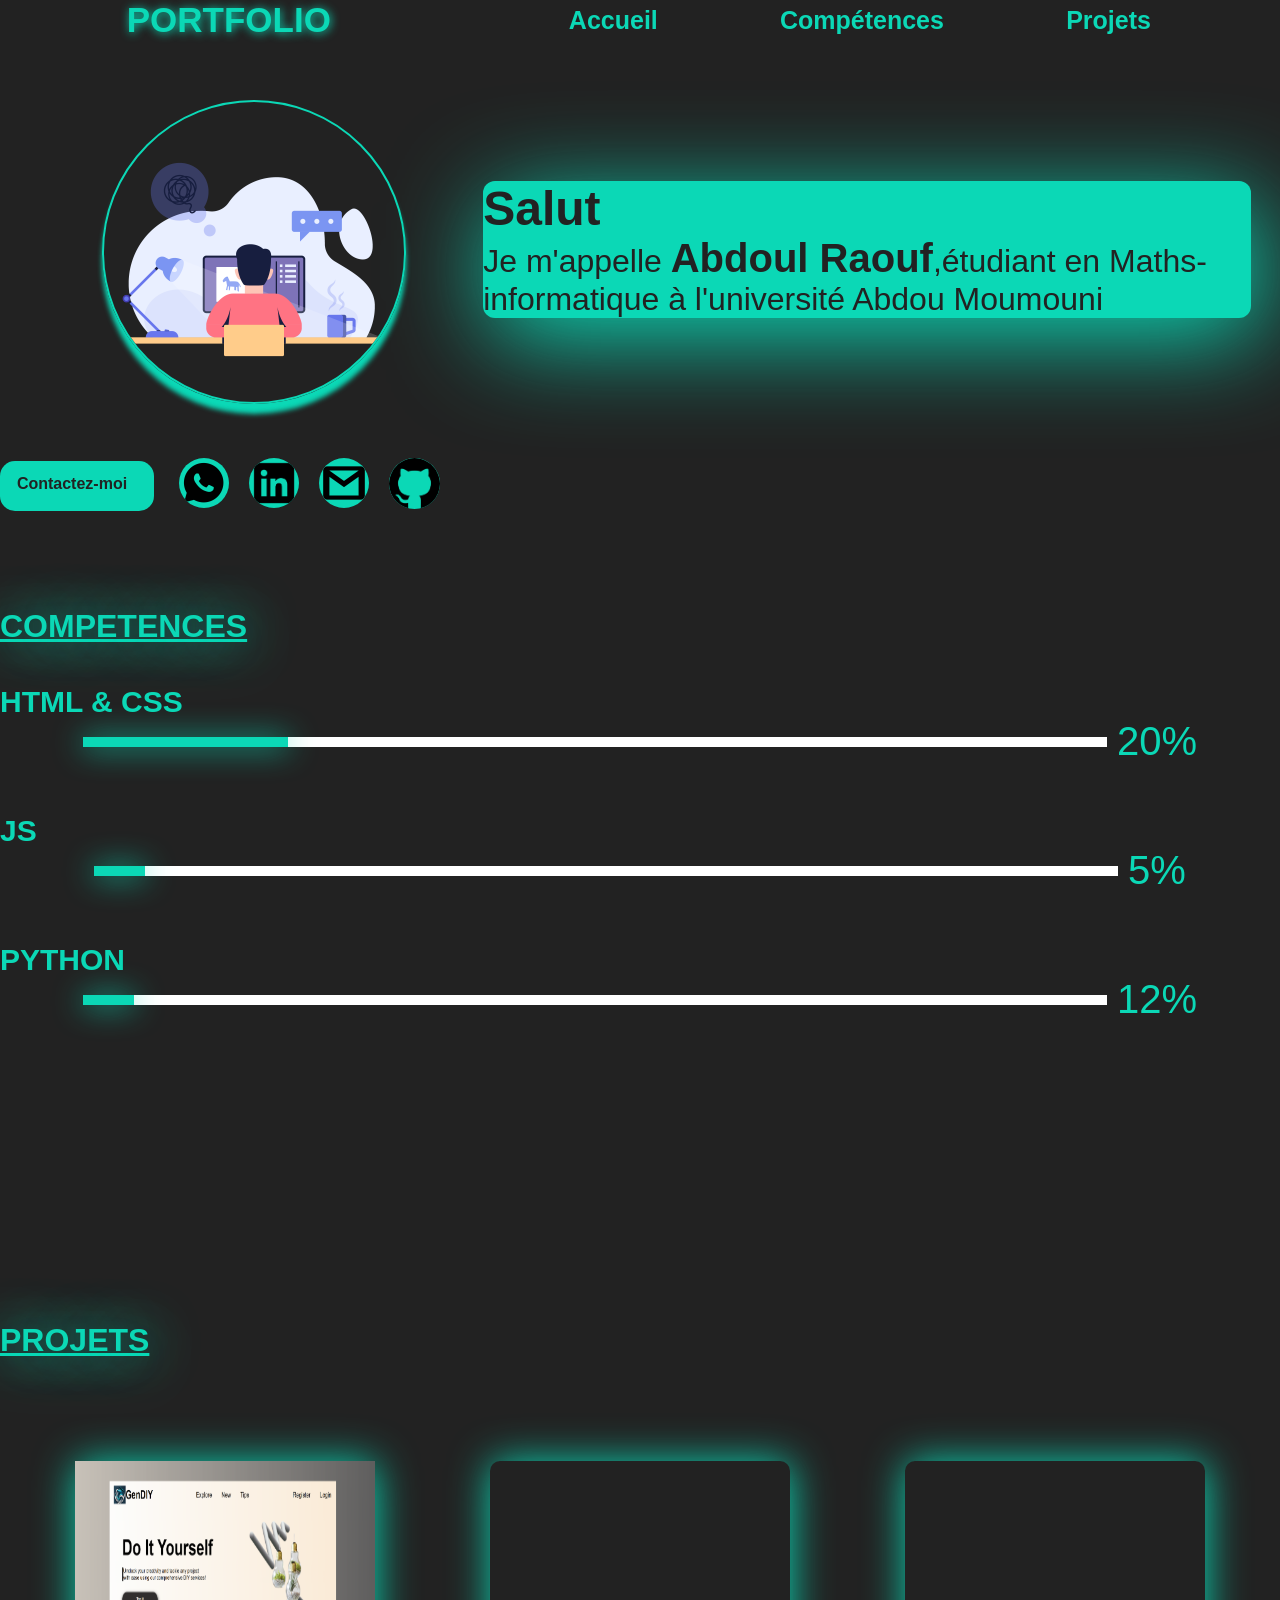
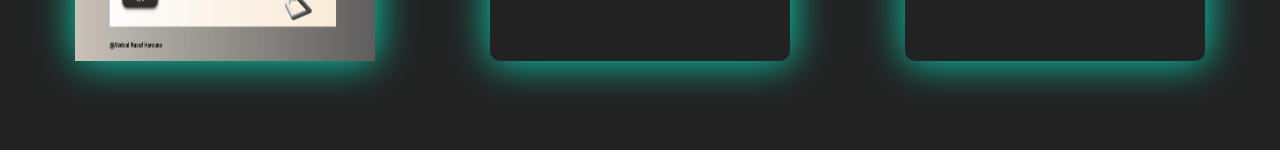
<file: index.html>
<!DOCTYPE html>
<html lang="en">
<head>
    <meta charset="UTF-8">
    <meta name="viewport" content="width=device-width, initial-scale=1.0">
    <link rel="stylesheet" href="style.css">
    <link rel="stylesheet" href="Compétence.css">
    <title>Mon Portfolio</title>
</head>
<body>
    <header>
        <h2 class="titre">PORTFOLIO</h2>
        <nav>
            <div class="nav1">
                <a href="#">Accueil</a>
            </div>
            <div class="nav2">
                <a href="#Compétence">Compétences</a>
            </div>
            <div class="nav3">
                <a href="#Projets">Projets</a>
            </div>
        </nav>
    </header>
    <section>
        <div class="PA1">
            <div class="Maphoto0">
                <img src="Maphoto.png" alt="Maphoto" width="300px" height="300px" class="Maphoto">
            </div>
            <div class="DISC">
                <h2 class="Salut">Salut</h2>
                <p class="PRESE">
                    Je m'appelle <span class="name">Abdoul Raouf</span>,étudiant en Maths-informatique à
                    l'université Abdou Moumouni 
                </p>
            </div>
        </div>
        <div class="PA2">
            <div class="click">
                <P class="Sign">Contactez-moi</P>
            </div>
            <div class="Contact">
                <div class="whatsapp">
                    <a href="https://wa.me/message/EBR7AHVQQDMVP1">
                        <img src="Whatsapp_2.png" alt="Whatsapp" width="50px" height="50px" class="LIEN">
                    </a>
                </div>
                <div class="linkedin">
                    <a href="https://www.linkedin.com/in/abdoulraouf-harouna-b39147342?utm_source
                    =share&utm_campaign=share_via&utm_content=profile&utm_medium=android_app">
                        <img src="linkedin_2.png" alt="linkedin" width="50px" height="50px" class="LIEN">
                    </a>
                </div>
                <div class="email">
                    <a href="abdoulraoufharouna62@gmail.com">
                        <img src="Email.png" 
                        alt="Email" width="50px" height="50px" class="LIEN">
                    </a>
                </div>
                <div class="github">
                    <a href="https://github.com/AbdoulRaouf2005">
                        <img src="GITHUB (1).png" alt="github" width="51px" height="51px" class="Git">
                    </a>
                </div>
            </div>
        </div>
    </section>
    <div class="section">
        <h1 id="Compétence">COMPETENCES</h1>
        <div class="compe1">
            <h3 class="Nom1">HTML & CSS</h3>
            <div class="bar1">
                <div>
                    <div></div>
                </div>
                <p>20%</p>
            </div>
        </div>
        <div class="compe2">
            <h3 class="Nom2">JS</h3>
            <div class="bar2">
                <div>
                    <div></div>
                </div>
                <p>5%</p>
            </div>
        </div>
        <div class="compe3">
            <h3 class="Nom3">PYTHON</h3>
            <div class="bar3">
                <div>
                    <div></div>
                </div>
                <p>12%</p>
            </div>
        </div>
    </div>
    <h1 id="Projets">PROJETS</h1>
    <aside>
        <div class="div1">
            <img src="GENDY BY ABDOUL.png" alt="GENDY" width="100%" height="200px" class="GENDY">
        </div>
        <div class="div2">
        </div>
        <div class="div3">
        </div>
    </aside>
</body>
</html>
</file>
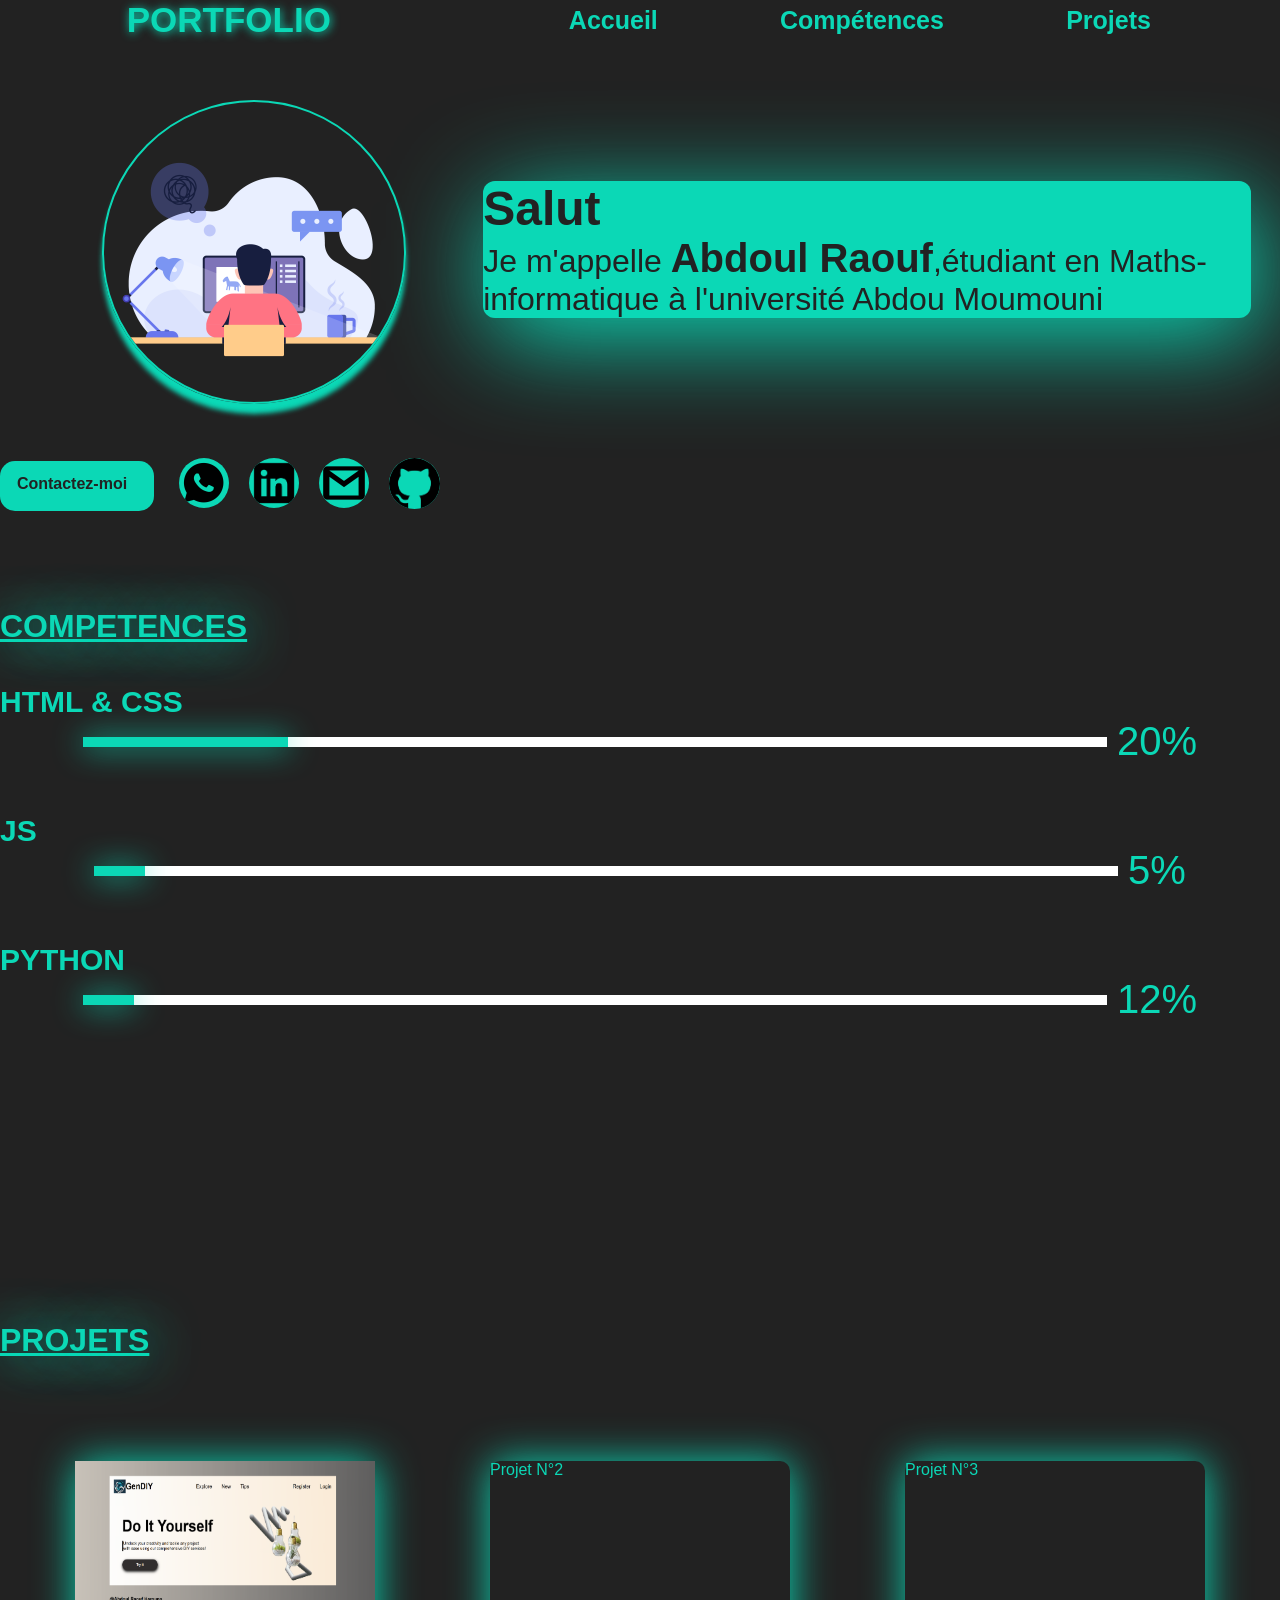
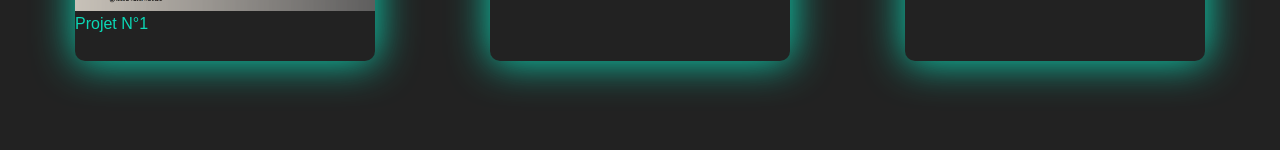
<file: Portfolio.html>
<!DOCTYPE html>
<html lang="en">
<head>
    <meta charset="UTF-8">
    <meta name="viewport" content="width=device-width, initial-scale=1.0">
    <link rel="stylesheet" href="style.css">
    <link rel="stylesheet" href="Compétence.css">
    <title>Mon Portfolio</title>
</head>
<body>
    <header>
        <h2 class="titre">PORTFOLIO</h2>
        <nav>
            <div class="nav1">
                <a href="#">Accueil</a>
            </div>
            <div class="nav2">
                <a href="#Compétence">Compétences</a>
            </div>
            <div class="nav3">
                <a href="#Projets">Projets</a>
            </div>
        </nav>
    </header>
    <section>
        <div class="PA1">
            <div class="Maphoto0">
                <img src="Maphoto.png" alt="Maphoto" width="300px" height="300px" class="Maphoto">
            </div>
            <div class="DISC">
                <h2 class="Salut">Salut</h2>
                <p class="PRESE">
                    Je m'appelle <span class="name">Abdoul Raouf</span>,étudiant en Maths-informatique à
                    l'université Abdou Moumouni 
                </p>
            </div>
        </div>
        <div class="PA2">
            <div class="click">
                <P class="Sign">Contactez-moi</P>
            </div>
            <div class="Contact">
                <div class="whatsapp">
                    <a href="https://wa.me/message/EBR7AHVQQDMVP1">
                        <img src="Whatsapp_2.png" alt="Whatsapp" width="50px" height="50px" class="LIEN">
                    </a>
                </div>
                <div class="linkedin">
                    <a href="https://www.linkedin.com/in/abdoulraouf-harouna-b39147342?utm_source
                    =share&utm_campaign=share_via&utm_content=profile&utm_medium=android_app">
                        <img src="linkedin_2.png" alt="linkedin" width="50px" height="50px" class="LIEN">
                    </a>
                </div>
                <div class="email">
                    <a href="abdoulraoufharouna62@gmail.com">
                        <img src="Email.png" 
                        alt="Email" width="50px" height="50px" class="LIEN">
                    </a>
                </div>
                <div class="github">
                    <a href="https://github.com/AbdoulRaouf2005">
                        <img src="GITHUB (1).png" alt="github" width="51px" height="51px" class="Git">
                    </a>
                </div>
            </div>
        </div>
    </section>
    <div class="section">
        <h1 id="Compétence">COMPETENCES</h1>
        <div class="compe1">
            <h3 class="Nom1">HTML & CSS</h3>
            <div class="bar1">
                <div>
                    <div></div>
                </div>
                <p>20%</p>
            </div>
        </div>
        <div class="compe2">
            <h3 class="Nom2">JS</h3>
            <div class="bar2">
                <div>
                    <div></div>
                </div>
                <p>5%</p>
            </div>
        </div>
        <div class="compe3">
            <h3 class="Nom3">PYTHON</h3>
            <div class="bar3">
                <div>
                    <div></div>
                </div>
                <p>12%</p>
            </div>
        </div>
    </div>
    <h1 id="Projets">PROJETS</h1>
    <aside>
        <div class="div1">
            <img src="GENDY BY ABDOUL.png" alt="GENDY" width="100%" height="150px" class="GENDY">
            <p class="div1">Projet N°1</p>
        </div>
        <div class="div2">
            <p>Projet N°2</p>
        </div>
        <div class="div3">
            <p>Projet N°3</p>
        </div>
    </aside>
</body>
</html>
</file>
<file: style.css>
*{
    margin: 0;
    font-family: arial,sans-serif;
    text-decoration: none;
    border: none;
}
body{
    background-color: #222222;
    color: #0BD8B6;
    width: 100%;
}
.titre{
    width: 28%;
    text-shadow:1px 1px 10px #0BD8B6;
    font-weight: bolder;
    font-size: 35px;
    margin-left: 10%;
}
header{
    width: 99%;
    font-family: arial;
    display: flex;
    justify-content: space-around;
    height: auto;
    align-items: center;
}
nav{
    width: 70%;
    display: flex;
    justify-content: center;
    font-weight: bolder;
    font-size: 25px;
}
nav a{
    color: #0BD8B6;
}
nav a:hover{
    background-color: #0BD8B6;
    color: #222222;
    text-shadow: 0px 10px 40px #0BD8B6;
    border-radius: 5px; 
}
.nav2{
    margin-left: 15%;
}
.nav3{
    margin-left: 15%;
}
section{
    width: 100%;
    height: 518px;
}

.PA1{
    display: flex;
    align-items: center;
    width: 100%;
    height: auto;
    margin-top: 50px;
}
.PA2{
    display: flex;
    align-items: center;
    margin-top: 50px;
    width:50%;
}
.Maphoto{
    margin-top: 10px;
    border-radius: 50%;
    box-shadow:0px 10px 5px #0BD8B6;
    border: 2px #0BD8B6 solid;
}
.Maphoto0{
    margin-left: 8%;
    margin-right: 6%;
}
.Contact{
    display: flex;
    margin-left: 4%;
}
.Contact img{
    background-color:#0BD8B6;
    border-radius: 50%;
    transition: 300ms;
}
.Contact img:hover{
    transform: scale(1.5);
    box-shadow: 0px 2px 50px #0BD8B6;
    transition: 0.5s;
}
.linkedin{
    margin-left: 10%;
}
.email{
    margin-left: 10%;
}
.github{
    margin-left: 10%;
}
.DISC{
    width: 60%;
    background-color: #0BD8B6;
    border-radius: 12px;
    color: #222222;
    box-shadow:8px 20px 100px #0BD8B6;
}
.PRESE{
    font-size: 200%;
}
.Salut{
    font-size: 300%;
}
span{
    font-size: 40px;
    font-weight: bolder;
}
.click{
    border-radius: 15px;
    width: 24%;
    height: 50px;
    background-color: #0BD8B6;
}
.Sign{
    margin-left: 11%;
    position: relative;
    top: 14px;
    font-weight: bolder;
    color: #222222;
}
@media screen and (max-width:680px ) /*and (min-width: 376px)*/ {
    header{
        justify-content: space-between;
    }
    .titre{
        margin: 0;
    }
    nav{
        flex-direction: column;
        width: 45%;
    }
    .nav2{
        margin:0;
    }
    .nav3{
        margin: 0;
    }
    section{
        height: 740px;
    }
    .PA1{
        flex-direction: column;
    }
    .DISC{
        margin-top: 50px;
        width: 100%;
    }
    .PA2{
        width: 100%;
    }
}
@media screen and (max-width:770px ) and (min-width:681px){
    header{
        justify-content: space-between;
    }
    .titre{
        margin: 0;
    }
    .nav2{
        margin-left: 10%;
    }
    .nav3{
        margin-left: 10%;
    }
    aside{
        flex-direction: column;
    }
}
/*------------------------------------------------------ Projets*/
#Projets{
    position: relative;
    top: 200px;
    text-decoration: underline;
    background-color: #222222;
    text-shadow:1px 1px 50px #0BD8B6;
}
@media screen and (max-width:1000px){
    aside{
        flex-wrap: wrap;
    }
}   
aside{
    margin-top: 100px;
    height: 10cm;
    width: 100%;
    position: relative;
    top: 3cm;
    display: flex;
    justify-content: space-evenly;
    align-items: center;
}                                                                                                                           
aside div{
    width: 300px;
    height: 200px;
    background-color: #222222;
    border-radius: 10px;
    box-shadow:1px 1px 40px #0BD8B6;
    margin:40px;
}
.GENDY:hover{
    transform: scale(1.5);
    transition: 0.6s;
}
</file>
<file: Compétence.css>
.compe1{
    margin-top: 40px;
    margin-bottom: 50px;
}
.Nom1{
    font-size: 30px;
}
.bar1{
    display: flex;
    justify-content: center;
    align-items: center;
}
.bar1 p{
    font-size: 40px;
    margin-left: 10px;
}
.bar1 div{
    width: 80%;
    height: 10px;
    background-color: white;
}
.bar1 div div{
    width: 20%;
    height: 10px;
    background-color: #0BD8B6;
    box-shadow:0px 1px 30px #0BD8B6;
}
.compe2{
    margin-top: 10px;
    margin-bottom: 50px;
}
.Nom2{
    font-size: 30px;
}
.bar2{
    display: flex;
    justify-content: center;
    align-items: center;
}
.bar2 p{
    font-size: 40px;
    margin-left: 10px;
}
.bar2 div{
    width: 80%;
    height: 10px;
    background-color: white;
}
.bar2 div div{
    width: 5%;
    height: 10px;
    background-color: #0BD8B6;
    box-shadow:0px 1px 30px #0BD8B6;
}
.compe3{
    margin-top: 10px;
    margin-bottom: 100px;
}
.Nom3{
    font-size: 30px;
}
.bar3{
    display: flex;
    justify-content: center;
    align-items: center;
}
.bar3 p{
    font-size: 40px;
    margin-left: 10px;
}
.bar3 div{
    width: 80%;
    height: 10px;
    background-color: white;
}
.bar3 div div{
    width: 5%;
    height: 10px;
    background-color: #0BD8B6;
    box-shadow:0px 1px 30px #0BD8B6;
}
#Compétence{
    text-decoration: underline;
    background-color: #222222;
    text-shadow:1px 1px 50px #0BD8B6;
}
</file>
